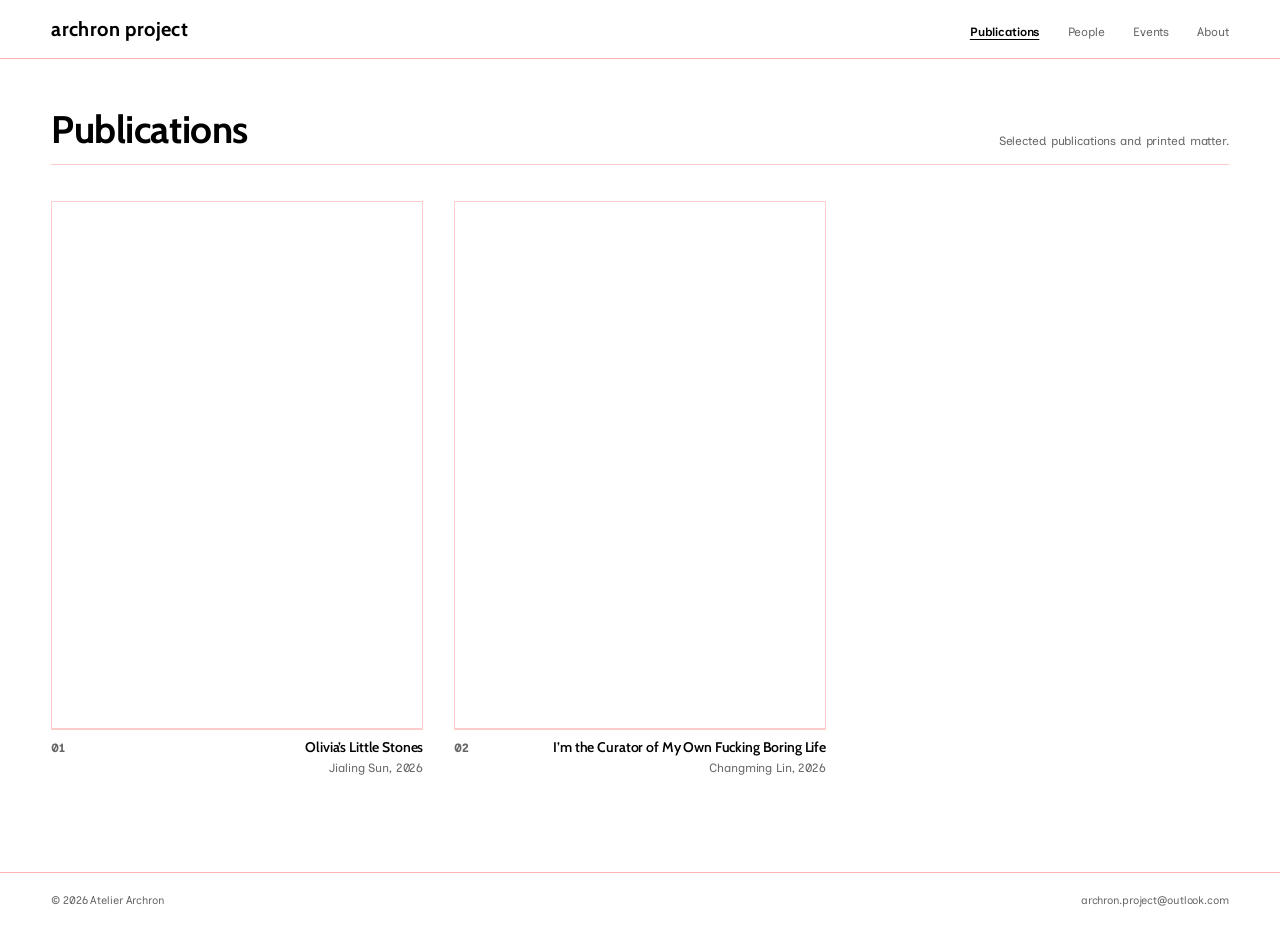
<file: index.html>
<!doctype html>
<html lang="en">
<head>
  <meta charset="utf-8">
  <meta name="viewport" content="width=device-width, initial-scale=1">
  <title>archron project — Selected publications</title>
  <meta name="description" content="Selected publications and printed matter.">
  <meta name="theme-color" content="#ffffff">
  <meta property="og:title" content="archron project — Selected publications">
  <meta property="og:description" content="Selected publications and printed matter.">
  <link rel="icon" href="favicon.svg" type="image/svg+xml">
  <link rel="stylesheet" href="style/main.css">
</head>
<body class="page-index">

  <header class="site-head">
    <a class="site-head__name" href="index.html" data-site="name">archron project</a>
    <nav class="site-nav" aria-label="Main">
      <a href="index.html" aria-current="page">Publications</a>
      <a href="people.html">People</a>
      <a href="events.html">Events</a>
      <a href="about.html">About</a>
    </nav>
  </header>

  <main class="index">
    <header class="page-head">
      <h1>Publications</h1>
      <p data-site="tagline">Selected publications and printed matter.</p>
    </header>
    <ol class="index-grid" id="index-grid" aria-label="Publications"></ol>
    <p class="notice" id="notice" hidden></p>
  </main>

  <footer class="site-foot">
    <span>© <span data-site="year">2026</span> <span data-site="copyright">Atelier Archron</span></span>
    <a data-site="email" href="mailto:" hidden></a>
  </footer>

  <div class="cursor-preview" id="cursor-preview" aria-hidden="true">
    <img alt="">
  </div>

  <script src="script/main.js" defer></script>
</body>
</html>
</file>
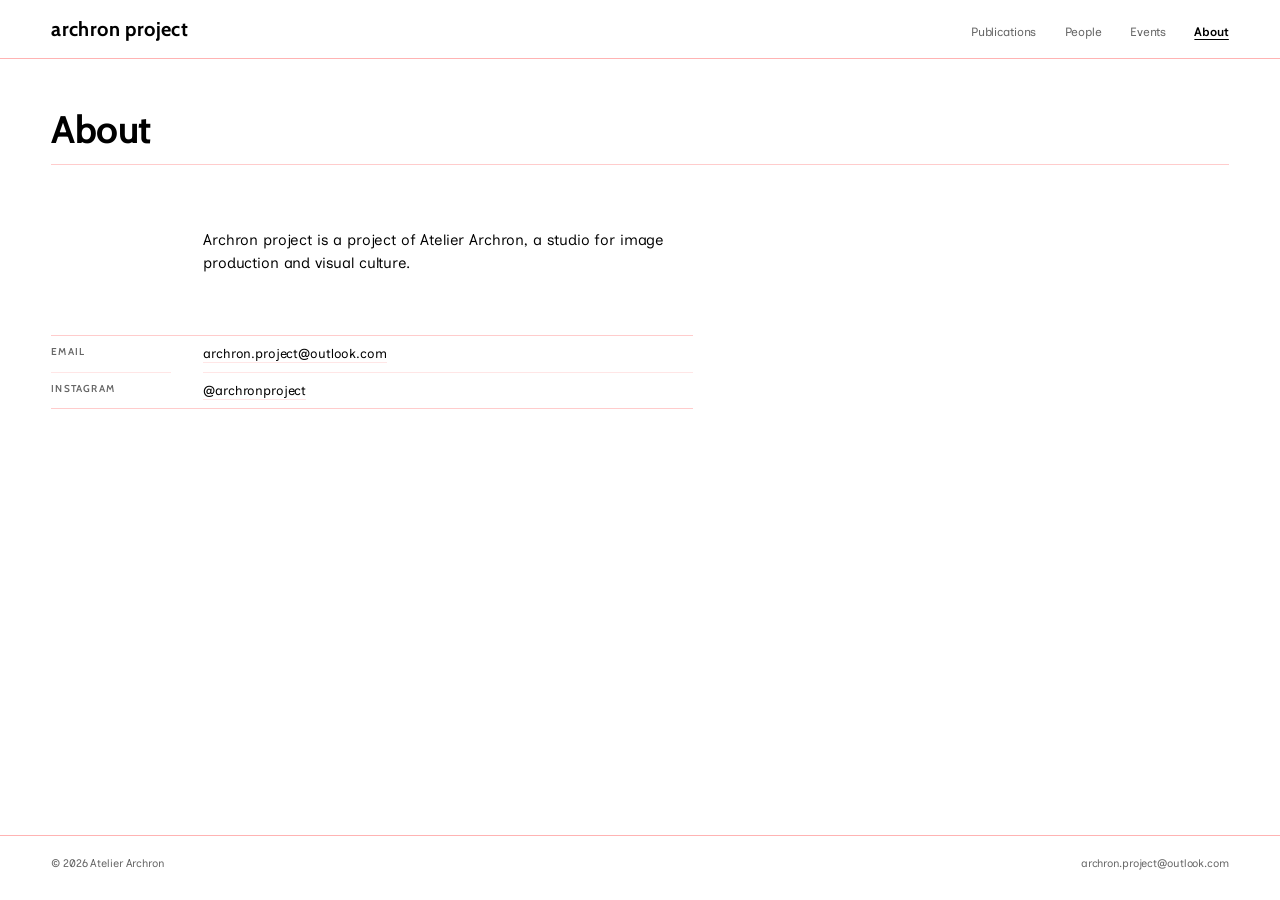
<file: about.html>
<!doctype html>
<html lang="en">
<head>
  <meta charset="utf-8">
  <meta name="viewport" content="width=device-width, initial-scale=1">
  <title>About — archron project</title>
  <meta name="description" content="About archron project.">
  <meta name="theme-color" content="#ffffff">
  <link rel="icon" href="favicon.svg" type="image/svg+xml">
  <link rel="stylesheet" href="style/main.css">
</head>
<body class="page-about">

  <header class="site-head">
    <a class="site-head__name" href="index.html" data-site="name">archron project</a>
    <nav class="site-nav" aria-label="Main">
      <a href="index.html">Publications</a>
      <a href="people.html">People</a>
      <a href="events.html">Events</a>
      <a href="about.html" aria-current="page">About</a>
    </nav>
  </header>

  <main class="about">
    <header class="page-head">
      <h1>About</h1>
    </header>

    <div class="about-grid">
      <div class="about__body">
        <div class="about__content" id="about-body"></div>
      </div>
      <dl class="about__links" id="about-links" hidden></dl>
    </div>

    <p class="notice" id="notice" hidden></p>
  </main>

  <footer class="site-foot">
    <span>© <span data-site="year">2026</span> <span data-site="copyright">Atelier Archron</span></span>
    <a data-site="email" href="mailto:" hidden></a>
  </footer>

  <script src="script/main.js" defer></script>
</body>
</html>
</file>
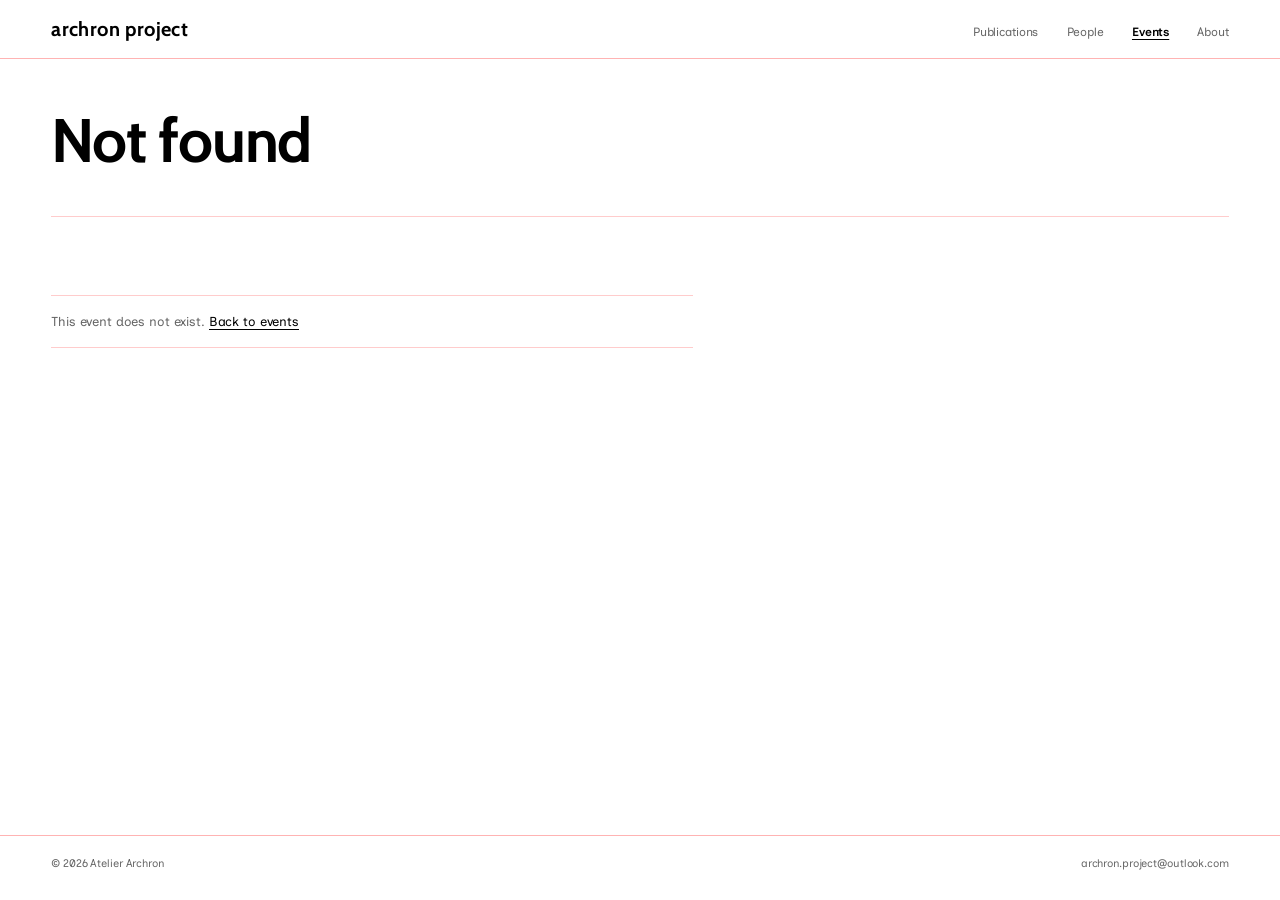
<file: event.html>
<!doctype html>
<html lang="en">
<head>
  <meta charset="utf-8">
  <meta name="viewport" content="width=device-width, initial-scale=1">
  <title>Event — archron project</title>
  <meta name="description" content="Book fair poster, promotion and on-site photographs.">
  <meta name="theme-color" content="#ffffff">
  <link rel="icon" href="favicon.svg" type="image/svg+xml">
  <link rel="stylesheet" href="style/main.css">
</head>
<body class="page-event">

  <header class="site-head">
    <a class="site-head__name" href="index.html" data-site="name">archron project</a>
    <nav class="site-nav" aria-label="Main">
      <a href="index.html">Publications</a>
      <a href="people.html">People</a>
      <a href="events.html" aria-current="page">Events</a>
      <a href="about.html">About</a>
    </nav>
  </header>

  <main class="event-page">
    <header class="work__head">
      <h1 class="work__title" id="event-title"></h1>
      <dl class="work__meta" id="event-meta"></dl>
    </header>

    <section class="work__intro" id="event-intro" aria-labelledby="event-intro-title" hidden>
      <p class="work__label" id="event-intro-title">About</p>
      <div class="work__intro-body" id="event-intro-body"></div>
    </section>

    <div id="event-galleries"></div>

    <nav class="work__nav" id="event-nav" aria-label="Events">
      <a class="work__nav-link" id="event-prev" hidden></a>
      <a class="work__nav-link work__nav-link--next" id="event-next" hidden></a>
    </nav>

    <p class="notice" id="notice" hidden></p>
  </main>

  <footer class="site-foot">
    <span>© <span data-site="year">2026</span> <span data-site="copyright">Atelier Archron</span></span>
    <a data-site="email" href="mailto:" hidden></a>
  </footer>

  <dialog class="lightbox" id="lightbox" aria-label="Image viewer">
    <p class="lightbox__count" id="lightbox-count"></p>
    <button class="lightbox__close" type="button" data-lightbox-close>Close</button>
    <button class="lightbox__step lightbox__step--prev" type="button" data-lightbox-prev aria-label="Previous image">←</button>
    <figure class="lightbox__figure">
      <img class="lightbox__img" id="lightbox-img" alt="">
      <figcaption class="lightbox__cap" id="lightbox-cap"></figcaption>
    </figure>
    <button class="lightbox__step lightbox__step--next" type="button" data-lightbox-next aria-label="Next image">→</button>
  </dialog>

  <script src="script/main.js" defer></script>
</body>
</html>
</file>
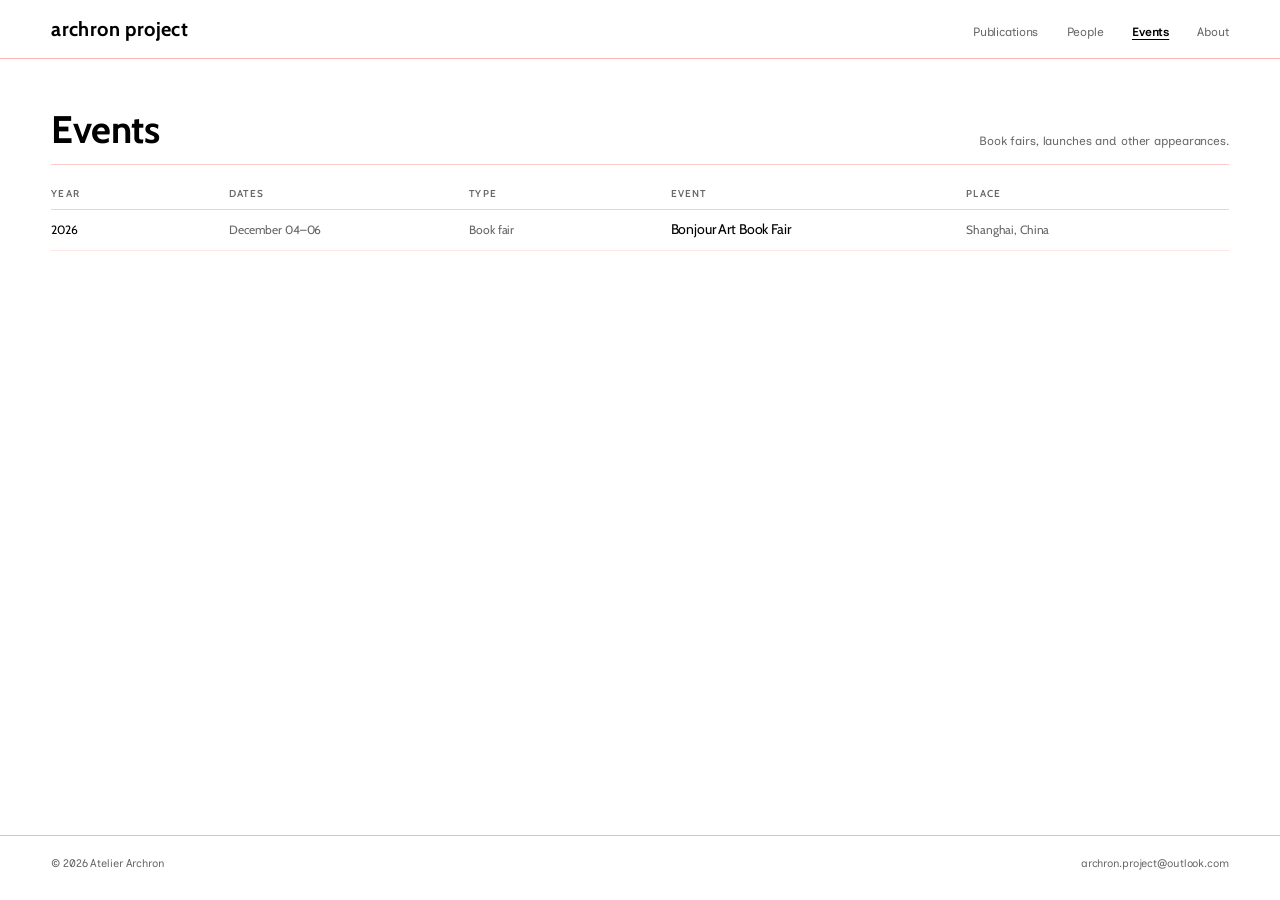
<file: events.html>
<!doctype html>
<html lang="en">
<head>
  <meta charset="utf-8">
  <meta name="viewport" content="width=device-width, initial-scale=1">
  <title>Events — archron project</title>
  <meta name="description" content="Book fairs, launches and other appearances.">
  <meta name="theme-color" content="#ffffff">
  <link rel="icon" href="favicon.svg" type="image/svg+xml">
  <link rel="stylesheet" href="style/main.css">
</head>
<body class="page-events">

  <header class="site-head">
    <a class="site-head__name" href="index.html" data-site="name">archron project</a>
    <nav class="site-nav" aria-label="Main">
      <a href="index.html">Publications</a>
      <a href="people.html">People</a>
      <a href="events.html" aria-current="page">Events</a>
      <a href="about.html">About</a>
    </nav>
  </header>

  <main class="events">
    <header class="page-head">
      <h1>Events</h1>
      <p>Book fairs, launches and other appearances.</p>
    </header>

    <div id="events-list"></div>

    <p class="notice" id="notice" hidden></p>
  </main>

  <footer class="site-foot">
    <span>© <span data-site="year">2026</span> <span data-site="copyright">Atelier Archron</span></span>
    <a data-site="email" href="mailto:" hidden></a>
  </footer>

  <script src="script/main.js" defer></script>
</body>
</html>
</file>
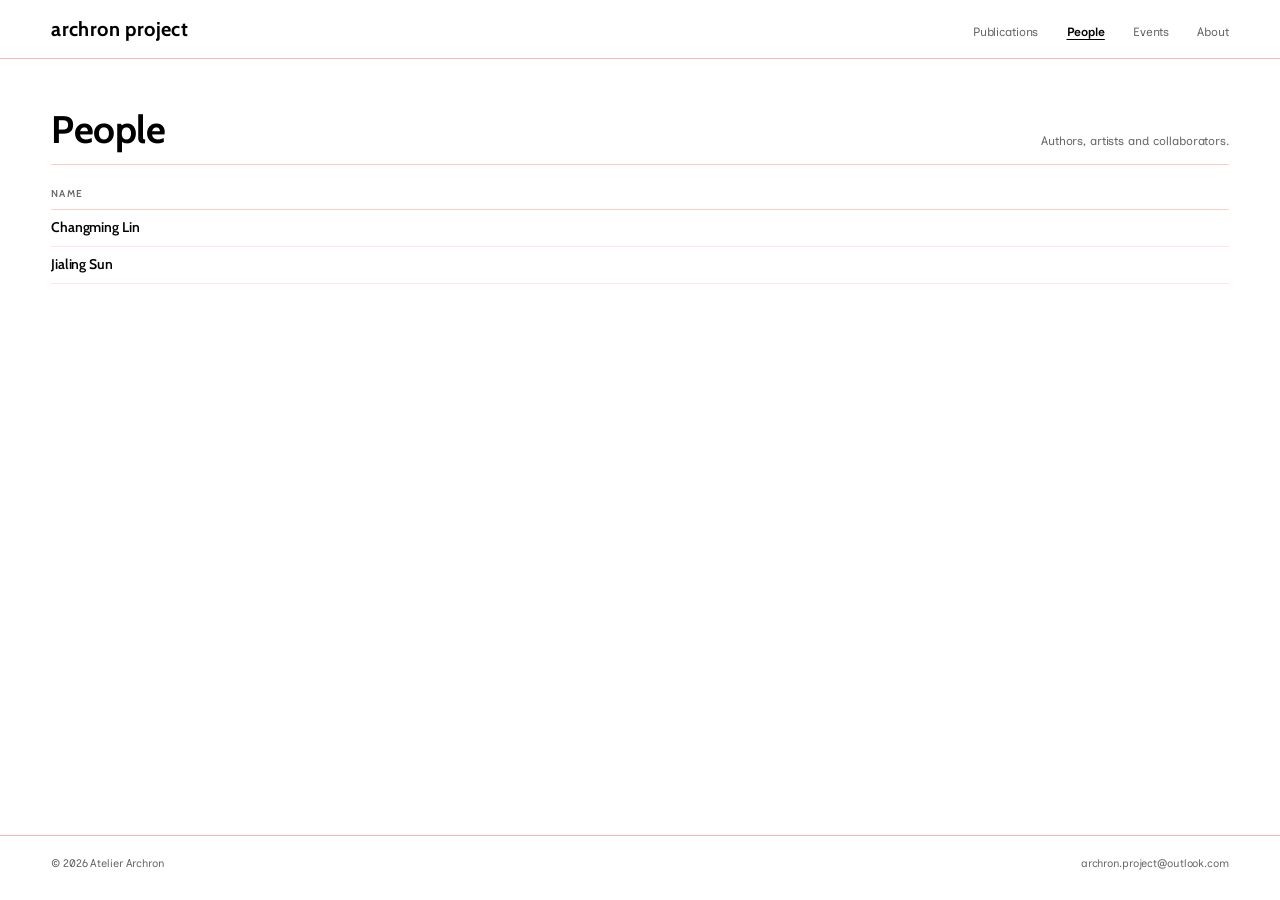
<file: people.html>
<!doctype html>
<html lang="en">
<head>
  <meta charset="utf-8">
  <meta name="viewport" content="width=device-width, initial-scale=1">
  <title>People — archron project</title>
  <meta name="description" content="Authors, artists and collaborators.">
  <meta name="theme-color" content="#ffffff">
  <link rel="icon" href="favicon.svg" type="image/svg+xml">
  <link rel="stylesheet" href="style/main.css">
</head>
<body class="page-people">

  <header class="site-head">
    <a class="site-head__name" href="index.html" data-site="name">archron project</a>
    <nav class="site-nav" aria-label="Main">
      <a href="index.html">Publications</a>
      <a href="people.html" aria-current="page">People</a>
      <a href="events.html">Events</a>
      <a href="about.html">About</a>
    </nav>
  </header>

  <main class="people">
    <header class="page-head">
      <h1>People</h1>
      <p>Authors, artists and collaborators.</p>
    </header>

    <div id="people-groups"></div>

    <p class="notice" id="notice" hidden></p>
  </main>

  <footer class="site-foot">
    <span>© <span data-site="year">2026</span> <span data-site="copyright">Atelier Archron</span></span>
    <a data-site="email" href="mailto:" hidden></a>
  </footer>

  <script src="script/main.js" defer></script>
</body>
</html>
</file>
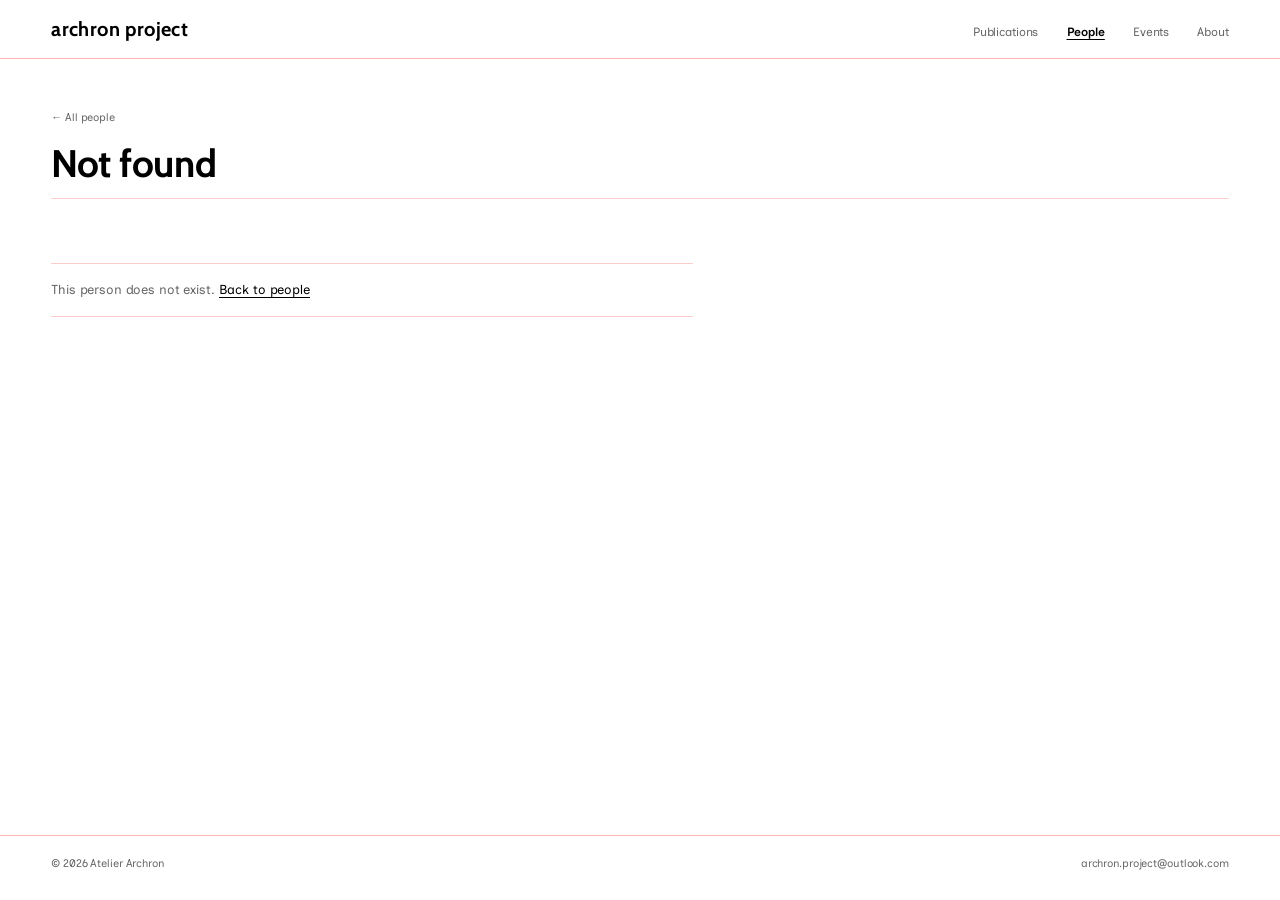
<file: person.html>
<!doctype html>
<html lang="en">
<head>
  <meta charset="utf-8">
  <meta name="viewport" content="width=device-width, initial-scale=1">
  <title>Person — archron project</title>
  <meta name="description" content="Authors, artists and collaborators.">
  <meta name="theme-color" content="#ffffff">
  <link rel="icon" href="favicon.svg" type="image/svg+xml">
  <link rel="stylesheet" href="style/main.css">
</head>
<body class="page-person">

  <header class="site-head">
    <a class="site-head__name" href="index.html" data-site="name">archron project</a>
    <nav class="site-nav" aria-label="Main">
      <a href="index.html">Publications</a>
      <a href="people.html" aria-current="page">People</a>
      <a href="events.html">Events</a>
      <a href="about.html">About</a>
    </nav>
  </header>

  <main class="person">
    <p class="back-link"><a href="people.html">← All people</a></p>

    <header class="page-head page-head--stack">
      <h1 id="person-name"></h1>
      <p class="page-head__sub" id="person-role"></p>
    </header>

    <div class="person__body">
      <p class="work__label">About</p>
      <div class="person__bio" id="person-bio"></div>
      <ul class="person__links" id="person-links" hidden></ul>
    </div>

    <section class="person__works" id="person-works" aria-labelledby="person-works-title">
      <h2 id="person-works-title">Publications</h2>
      <ol class="work-list" id="work-list"></ol>
    </section>

    <p class="notice" id="notice" hidden></p>
  </main>

  <footer class="site-foot">
    <span>© <span data-site="year">2026</span> <span data-site="copyright">Atelier Archron</span></span>
    <a data-site="email" href="mailto:" hidden></a>
  </footer>

  <script src="script/main.js" defer></script>
</body>
</html>
</file>
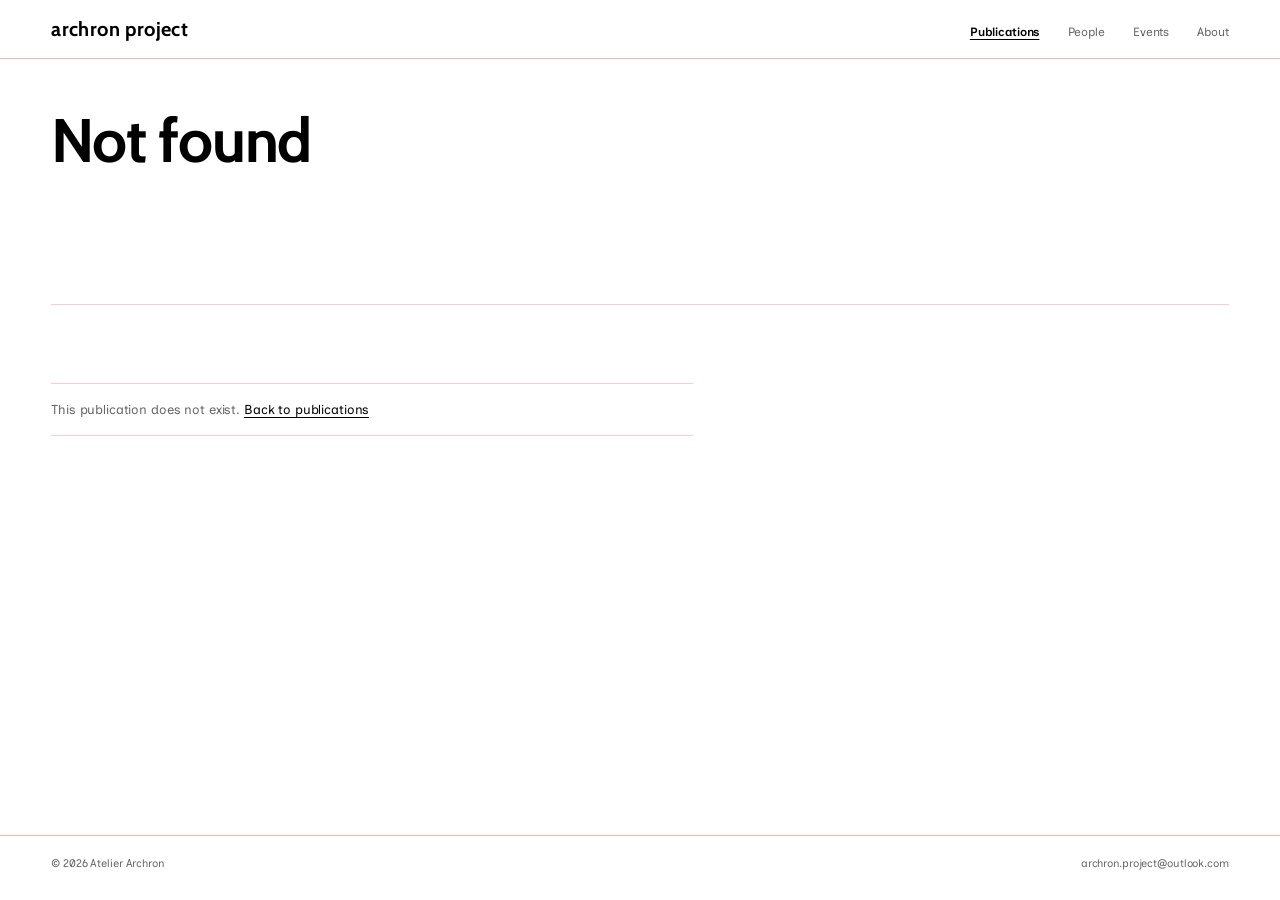
<file: work.html>
<!doctype html>
<html lang="en">
<head>
  <meta charset="utf-8">
  <meta name="viewport" content="width=device-width, initial-scale=1">
  <title>Publication — archron project</title>
  <meta name="description" content="Selected publications and printed matter.">
  <meta name="theme-color" content="#ffffff">
  <link rel="icon" href="favicon.svg" type="image/svg+xml">
  <link rel="stylesheet" href="style/main.css">
</head>
<body class="page-work">

  <header class="site-head">
    <a class="site-head__name" href="index.html" data-site="name">archron project</a>
    <nav class="site-nav" aria-label="Main">
      <a href="index.html" aria-current="page">Publications</a>
      <a href="people.html">People</a>
      <a href="events.html">Events</a>
      <a href="about.html">About</a>
    </nav>
  </header>

  <main class="work">
    <header class="work__head">
      <h1 class="work__title" id="work-title"></h1>
      <p class="work__people" id="work-people"></p>
      <dl class="work__meta" id="work-meta"></dl>
    </header>

    <section class="work__intro" id="work-intro" aria-labelledby="work-intro-title" hidden>
      <p class="work__label" id="work-intro-title">About</p>
      <div class="work__intro-body" id="work-intro-body"></div>
    </section>

    <div class="work__plates" id="work-plates"></div>

    <section class="work__colophon" id="work-colophon" aria-labelledby="work-colophon-title" hidden>
      <p class="work__label" id="work-colophon-title">Colophon</p>
      <div class="work__colophon-body" id="work-colophon-body"></div>
    </section>

    <nav class="work__nav" aria-label="Publications">
      <a class="work__nav-link" id="work-prev" hidden></a>
      <a class="work__nav-link work__nav-link--next" id="work-next" hidden></a>
    </nav>

    <p class="notice" id="notice" hidden></p>
  </main>

  <footer class="site-foot">
    <span>© <span data-site="year">2026</span> <span data-site="copyright">Atelier Archron</span></span>
    <a data-site="email" href="mailto:" hidden></a>
  </footer>

  <dialog class="lightbox" id="lightbox" aria-label="Image viewer">
    <p class="lightbox__count" id="lightbox-count"></p>
    <button class="lightbox__close" type="button" data-lightbox-close>Close</button>
    <button class="lightbox__step lightbox__step--prev" type="button" data-lightbox-prev aria-label="Previous image">←</button>
    <figure class="lightbox__figure">
      <img class="lightbox__img" id="lightbox-img" alt="">
      <figcaption class="lightbox__cap" id="lightbox-cap"></figcaption>
    </figure>
    <button class="lightbox__step lightbox__step--next" type="button" data-lightbox-next aria-label="Next image">→</button>
  </dialog>

  <script src="script/main.js" defer></script>
</body>
</html>
</file>
<file: style/main.css>
@view-transition {
  navigation: auto;
}

/* ---------- webfonts ---------- */

@font-face {
  font-family: "Inclusive Sans";
  src: url("../assets/fonts/inclusive-sans-latin-wght-normal.woff2") format("woff2");
  font-weight: 300 700;
  font-style: normal;
  font-display: swap;
}

@font-face {
  font-family: "Inclusive Sans";
  src: url("../assets/fonts/inclusive-sans-latin-wght-italic.woff2") format("woff2");
  font-weight: 300 700;
  font-style: italic;
  font-display: swap;
}

@font-face {
  font-family: "Cabin";
  src: url("../assets/fonts/cabin-latin-400-normal.woff2") format("woff2");
  font-weight: 400;
  font-style: normal;
  font-display: swap;
}

@font-face {
  font-family: "Cabin";
  src: url("../assets/fonts/cabin-latin-600-normal.woff2") format("woff2");
  font-weight: 600;
  font-style: normal;
  font-display: swap;
}

@font-face {
  font-family: "Cabin";
  src: url("../assets/fonts/cabin-latin-700-normal.woff2") format("woff2");
  font-weight: 700;
  font-style: normal;
  font-display: swap;
}

/* ============================================================
   配色与背景
   改背景只需要改下面的 --paper。
   当前：纯白 #ffffff
   其他备选：暖白 #FBFAF7 ／ 浅灰 #f2f2f0 ／ 冷灰 #f3f4f5
   深色版：--paper:#141412; --ink:#eceae4; --muted:#9b958a;
           --line:#4a3b3b; --tone:#1d1c19; --accent:#ffaaaa;
   ============================================================ */
:root {
  --paper: #ffffff;
  --ink: #000000;
  --muted: #666666;
  /* 细线只有三档，按区块级别选，同一级别全站同一深浅：
     结构线 = 页头、页脚；分区线 = 页标题、区块边界、图像外框与占位图框；
     行线 = 逐行的列表与档案行、链接下划线、块内小分隔。 */
  --line-strong: #ffb3b3;
  --line: #ffcccc;
  --line-soft: #ffe6e6;
  --tone: #f2f2f2;
  --accent: #ffaaaa;

  /* 想用图片做背景，把下面这行去掉注释并换成你的图片路径：
  body { background-image: url("../assets/background.jpg"); background-size: cover; background-attachment: fixed; }
  */

  --font-sans: "Inclusive Sans", "PingFang SC", "Hiragino Sans GB", "Microsoft YaHei", sans-serif;
  --font-display: "Cabin", "Gill Sans", "Gill Sans MT", "PingFang SC", "Hiragino Sans GB", sans-serif;

  /* 间距只有这几档，按角色取：大区块 64 / 分节 48 / 组 32 / 项 24 / 文本 16 / 紧贴 8 / 行内 4。
     随屏宽伸缩的大留白仍由 clamp() 负责，固定间距一律从下表取，不再临时写新数值 */
  --space-block: 64px;
  --space-section: 48px;
  --space-group: 32px;
  --space-item: 24px;
  --space-text: 16px;
  --space-tight: 8px;
  --space-inline: 4px;

  /* 字号层级：标签 / 图注 / 界面 / 次级说明 / 长文 / 条目 / 署名 / 页标题 / 作品标题 */
  --text-micro: 10px;
  --text-meta: 11px;
  --text-ui: 12px;
  --text-body: 13px;
  --text-read: 15px;
  --text-entry: 14px;
  --text-credit: 18px;
  --text-page: clamp(30px, 3vw, 44px);
  --text-display: clamp(36px, 4.8vw, 72px);

  /* 字距：大写标签正向放宽，其余随字号同向收紧 */
  --track-label: 0.12em;
  --track-read: -0.01em;
  --track-tight: -0.012em;
  --track-display: -0.02em;

  /* 长文用可变字体的 380 档：比 400 轻，但不虚 */
  --weight-read: 380;

  /* 中文长文比英文小 1pt：汉字字面大，同字号下灰度更重。
     14px × 1.6 = 22.4px 行槽，和英文 15px × 1.5 = 22.5px 基本同网格 */
  --text-read-zh: 14px;
  --lh-read-zh: 1.6;

  /* 长文行宽：英文 490px 约 60 字符；中文 35em = 490px，右沿和英文对齐 */
  --measure: 490px;
  --measure-zh: 35em;

  /* 栏位：标签列 + 栏距 + 阅读列，全站同一套坐标系 */
  --col-label: 120px;
  --gap-col: 32px;

  --max: 1440px;
  --gutter: clamp(20px, 4vw, 64px);
  --gap: clamp(18px, 2.4vw, 36px);
}

*,
*::before,
*::after {
  box-sizing: border-box;
}

html {
  -webkit-text-size-adjust: 100%;
  scroll-behavior: smooth;
}

body {
  display: flex;
  flex-direction: column;
  margin: 0;
  min-height: 100vh;
  min-height: 100dvh;
  background: var(--paper);
  color: var(--ink);
  font-family: var(--font-sans);
  font-size: var(--text-ui);
  line-height: 1.45;
  -webkit-font-smoothing: antialiased;
}

main {
  flex: 1 0 auto;
}

.site-head,
.site-foot,
main {
  width: 100%;
}

[hidden] {
  display: none !important;
}

img {
  max-width: 100%;
}

a {
  color: inherit;
  transition: color 0.15s ease, border-color 0.15s ease;
}

::selection {
  background: var(--ink);
  color: var(--paper);
}

:focus-visible {
  outline: 1px solid currentColor;
  outline-offset: 3px;
}

.sr-only {
  position: absolute;
  width: 1px;
  height: 1px;
  padding: 0;
  margin: -1px;
  overflow: hidden;
  clip: rect(0 0 0 0);
  white-space: nowrap;
  border: 0;
}

/* ---------- header / footer ---------- */

.site-head {
  display: flex;
  align-items: baseline;
  justify-content: space-between;
  gap: 16px 32px;
  max-width: var(--max);
  margin: 0 auto;
  padding: 18px var(--gutter);
  border-bottom: 1px solid var(--line-strong);
}

.site-head__name {
  font-family: var(--font-display);
  /* 小写的视觉高度比全大写矮一档，站名从 14px 放大到 20px 才压得住页头 */
  font-size: 20px;
  font-weight: 700;
  line-height: 1.1;
  letter-spacing: 0.02em;
  text-decoration: none;
}

.site-head__name:hover {
  color: var(--accent);
}

.site-nav {
  display: flex;
  flex-wrap: wrap;
  gap: 4px clamp(16px, 2.2vw, 32px);
  font-size: var(--text-ui);
  font-weight: 400;
  letter-spacing: var(--track-read);
  line-height: 1.2;
  color: var(--muted);
}

.site-nav a {
  text-decoration: none;
}

.site-nav a:hover {
  color: var(--accent);
  text-decoration: underline;
  text-underline-offset: 3px;
}

.site-nav a[aria-current="page"] {
  font-weight: 600;
  color: var(--ink);
  text-decoration: underline;
  text-underline-offset: 3px;
}

.site-foot {
  display: flex;
  justify-content: space-between;
  gap: 16px;
  max-width: var(--max);
  margin: 0 auto;
  padding: 20px var(--gutter) 28px;
  border-top: 1px solid var(--line-strong);
  font-size: var(--text-meta);
  letter-spacing: var(--track-read);
  color: var(--muted);
}

.site-foot a {
  text-decoration: none;
}

.site-foot a:hover {
  color: var(--accent);
  text-decoration: underline;
}

/* ---------- index ---------- */

.index {
  max-width: var(--max);
  margin: 0 auto;
  padding: clamp(28px, 4vw, 56px) var(--gutter) 96px;
}

/* 一本书一块板：板线只画在自己书位下面，不跨过书与书之间的栏距；
   同一排书位高一致，板线才落在同一水平线上 */
.index-grid {
  list-style: none;
  margin: 0;
  padding: 0;
}

.shelf + .shelf {
  margin-top: clamp(32px, 4vw, 56px);
}

.shelf__row {
  list-style: none;
  display: grid;
  grid-template-columns: repeat(3, minmax(0, 1fr));
  gap: 0 var(--gap);
  margin: 0;
  padding: 0;
}

.tile {
  min-width: 0;
}

.tile__link {
  display: block;
  text-decoration: none;
}

/* 书位一律 A5：封面按 A4 效果图出（底板 + 投影），图比框略宽，缩进来刚好贴完四边；
   真有空隙时用纸色接住，不垫灰底——一整面架子都是封面，灰块会从边上压过来 */
.tile__frame {
  position: relative;
  margin: 0;
  aspect-ratio: 148 / 210;
  overflow: hidden;
  background: var(--paper);
}

.tile:not(.tile--empty) .tile__frame::after {
  content: "";
  position: absolute;
  inset: 0;
  box-shadow: inset 0 0 0 1px var(--line);
  pointer-events: none;
}

.tile__img {
  display: block;
  width: 100%;
  height: 100%;
  object-fit: contain;
}

/* 空书位只占住板上的位置，不画框、不写字 */
.tile--empty .tile__frame {
  background: transparent;
}

/* 已出版但封面尚未上传的书：仍占住同一个书位，白底描边、只把提示写在框心，
   不像详情页那样铺灰底——索引整面架子都是图框，灰块会压过真封面 */
.tile__frame--pending {
  display: flex;
  align-items: center;
  justify-content: center;
  background: var(--paper);
}

.tile__meta {
  position: relative;
  display: flex;
  align-items: baseline;
  justify-content: space-between;
  gap: 16px;
  padding-top: 10px;
}

.tile__meta::before {
  content: "";
  position: absolute;
  top: 0;
  left: 0;
  right: 0;
  border-top: 1px solid var(--line);
}

.tile__no {
  flex: none;
  font-size: var(--text-ui);
  font-weight: 700;
  letter-spacing: 0.02em;
  color: var(--muted);
  font-variant-numeric: tabular-nums;
}

.tile__caption {
  display: flex;
  flex-direction: column;
  align-items: flex-end;
  gap: 3px;
  min-width: 0;
  text-align: right;
}

.tile__title {
  margin: 0;
  font-family: var(--font-display);
  font-size: var(--text-entry);
  font-weight: 600;
  line-height: 1.25;
  letter-spacing: var(--track-read);
}

.tile__link:hover .tile__title {
  color: var(--accent);
  text-decoration: underline;
  text-underline-offset: 3px;
}

.tile__by {
  font-size: var(--text-ui);
  line-height: 1.35;
  letter-spacing: var(--track-read);
  color: var(--muted);
}

.tile__empty-label {
  font-family: var(--font-display);
  font-size: var(--text-micro);
  font-weight: 600;
  letter-spacing: var(--track-label);
  text-transform: uppercase;
  color: var(--muted);
}

/* 板先到，书从左到右依次落架；滚动进入下一排时重新走一遍 */
@media (prefers-reduced-motion: no-preference) {
  .shelf .tile__meta::before {
    transform: scaleX(0);
    transform-origin: left;
    transition: transform 0.34s cubic-bezier(0.4, 0, 0.2, 1);
    transition-delay: calc(var(--j, 0) * 110ms);
  }

  .shelf .tile__frame {
    opacity: 0;
    transform: translateY(12px);
    transition: opacity 0.45s ease, transform 0.55s cubic-bezier(0.2, 0.7, 0.2, 1);
    transition-delay: calc(var(--j, 0) * 90ms + 260ms);
  }

  .shelf .tile__no,
  .shelf .tile__caption {
    opacity: 0;
    transition: opacity 0.4s ease;
    transition-delay: calc(var(--j, 0) * 90ms + 420ms);
  }

  .shelf.is-in .tile__meta::before {
    transform: none;
  }

  .shelf.is-in .tile__frame {
    opacity: 1;
    transform: none;
  }

  .shelf.is-in .tile__no,
  .shelf.is-in .tile__caption {
    opacity: 1;
  }
}

/* floating preview that follows the cursor */

.cursor-preview {
  position: fixed;
  top: 0;
  left: 0;
  z-index: 60;
  width: clamp(200px, 22vw, 340px);
  aspect-ratio: var(--ratio, 3 / 2);
  overflow: hidden;
  background: var(--paper);
  border: 1px solid var(--line);
  pointer-events: none;
  opacity: 0;
  transition: opacity 0.2s ease;
  will-change: transform;
}

.cursor-preview.is-visible {
  opacity: 1;
}

.cursor-preview img {
  display: block;
  width: 100%;
  height: 100%;
  object-fit: contain;
}

@media (hover: none), (pointer: coarse) {
  .cursor-preview {
    display: none;
  }
}

/* ---------- publication detail ---------- */

/* 出版物详情页与活动页共用同一套页面外壳，根类不同，避免脚本互相命中 */
.work,
.event-page {
  max-width: var(--max);
  margin: 0 auto;
  padding: clamp(28px, 4vw, 56px) var(--gutter) clamp(28px, 4vw, 44px);
}

.work__title {
  margin: 0 0 14px;
  font-family: var(--font-display);
  font-size: var(--text-display);
  font-weight: 700;
  line-height: 1;
  letter-spacing: var(--track-display);
  text-wrap: balance;
}

/* 署名与标题同一左栏、紧贴标题下沿；层级靠字重与位置，不靠右推 */
.work__people {
  margin: 0 0 var(--space-item);
  font-family: var(--font-display);
  font-size: var(--text-credit);
  font-weight: 400;
  line-height: 1.25;
  letter-spacing: var(--track-read);
}

.work__people a {
  text-decoration: none;
}

.work__people a:hover {
  color: var(--accent);
  text-decoration: underline;
  text-decoration-color: var(--accent);
  text-underline-offset: 3px;
}

.work__meta {
  display: grid;
  grid-template-columns: var(--col-label) minmax(0, 1fr);
  column-gap: var(--gap-col);
  max-width: calc(var(--col-label) + var(--gap-col) + var(--measure));
  margin: 0;
  padding: 0;
  border-top: 1px solid var(--line);
  border-bottom: 1px solid var(--line);
}

.work__meta:empty {
  display: none;
}

.work__meta dt {
  margin: 0;
  padding: 9px 0;
  border-bottom: 1px solid var(--line-soft);
  font-family: var(--font-display);
  font-size: var(--text-micro);
  font-weight: 600;
  letter-spacing: var(--track-label);
  text-transform: uppercase;
  color: var(--muted);
}

.work__meta dd {
  margin: 0;
  padding: 8px 0;
  border-bottom: 1px solid var(--line-soft);
  font-size: var(--text-body);
  line-height: 1.5;
  letter-spacing: var(--track-read);
}

.work__meta dt:last-of-type,
.work__meta dd:last-of-type {
  border-bottom: 0;
}

.work__intro,
.work__colophon {
  display: grid;
  grid-template-columns: var(--col-label) minmax(0, 1fr);
  gap: 6px var(--gap-col);
  max-width: calc(var(--col-label) + var(--gap-col) + var(--measure));
  margin: 0;
}

/* 简介与版权页之间只留版权页上方那一道分区线，避免出现两道深浅不同的线 */
.work__intro {
  padding: clamp(24px, 3.5vw, 38px) 0;
}

/* 双语时正文要铺满整个内容区，右栏才贴得到页面右沿 */
.work__intro--bilingual {
  max-width: none;
}

.work__label {
  margin: 0;
  font-family: var(--font-display);
  font-size: var(--text-micro);
  font-weight: 600;
  letter-spacing: var(--track-label);
  text-transform: uppercase;
  color: var(--muted);
}

.work__intro-body {
  min-width: 0;
}

.work__intro-body p {
  margin: 0;
  font-size: var(--text-read);
  font-weight: var(--weight-read);
  line-height: 1.5;
  letter-spacing: var(--track-read);
}

.work__intro-body p + p {
  margin-top: 17px;
}

.work__intro-body p:lang(zh-Hans) {
  max-width: var(--measure-zh);
  font-size: var(--text-read-zh);
  font-weight: 400;
  line-height: var(--lh-read-zh);
  letter-spacing: 0.01em;
}

/* 双语长文共用同一套栏：左英文右中文，各占一个正文栏宽，中栏右沿贴页面右边。
   两栏之间的余量交给 space-between，放不下时由下面的断点堆叠成上下两段 */
.bilingual {
  display: grid;
  grid-template-columns: var(--measure) var(--measure);
  justify-content: space-between;
  column-gap: clamp(32px, 6vw, 96px);
}

.bilingual__col {
  min-width: 0;
}

.bilingual .bilingual__col p {
  margin: 0;
}

.bilingual .bilingual__col p + p {
  margin-top: 17px;
}

.work__colophon {
  margin-top: clamp(48px, 7vw, 104px);
  padding-top: 16px;
  border-top: 1px solid var(--line);
}

.work__colophon-body {
  min-width: 0;
  font-size: var(--text-body);
  line-height: 1.5;
  letter-spacing: var(--track-read);
  color: var(--muted);
}

.work__colophon-body p {
  margin: 0;
}

.work__colophon-body .work__colophon-title {
  margin-bottom: 10px;
  font-family: var(--font-display);
  font-size: var(--text-entry);
  font-weight: 600;
  line-height: 1.25;
  letter-spacing: var(--track-read);
  color: var(--ink);
}

.work__colophon-group + .work__colophon-group {
  margin-top: 12px;
}

.work__plates {
  display: flex;
  flex-direction: column;
  gap: clamp(26px, 4vw, 58px);
  padding-top: clamp(32px, 5vw, 64px);
}

.plates__pair {
  display: grid;
  grid-template-columns: repeat(2, minmax(0, 1fr));
  gap: clamp(10px, 1.4vw, 22px);
  align-items: start;
}

/* 图版方框：与首页书位同一套栏位（比例框 + contain + 1px 结构线内描边），
   三栏时一行三张、两栏两张、单栏一张，栏距同为 --gap，一行图版正好铺满版心；
   单张最宽 420px 就是首页单格的宽度。竖幅的海报、封面一律走这一档，
   图片再大也只在框内缩，不再按原图比例铺满整栏。 */
.plates__frames {
  display: grid;
  grid-template-columns: repeat(3, minmax(0, 1fr));
  gap: clamp(26px, 4vw, 58px) var(--gap);
  align-items: start;
}

.img-frame {
  position: relative;
  overflow: hidden;
  aspect-ratio: var(--ratio, 148 / 210);
  background: var(--tone);
}

.img-frame::after {
  content: "";
  position: absolute;
  inset: 0;
  box-shadow: inset 0 0 0 1px var(--line);
  pointer-events: none;
}

.img-frame img {
  display: block;
  width: 100%;
  height: 100%;
  object-fit: contain;
}

/* 活动页的图像不描边框：海报照片自带纸张边缘，现场照按自然比例并排，
   再描一圈会和照片里的纸边打架；出版物图版和首页书位保留 1px 内描边 */
.event-page .img-frame::after {
  content: none;
}

.event-page .img-frame {
  background: transparent;
}

.plate {
  margin: 0;
}

.plate__btn {
  display: block;
  width: 100%;
  padding: 0;
  border: 0;
  background: none;
  cursor: zoom-in;
}

/* 白底内页和白色页面同色，图与图的边界会消失；
   给这类跨页补一道纸边裁切线，裁切范围仍按图片自己的比例 */
.plate--rule .plate__btn {
  position: relative;
}

.plate--rule .plate__btn::after {
  content: "";
  position: absolute;
  inset: 0;
  box-shadow: inset 0 0 0 1px var(--line);
  pointer-events: none;
}

.plate__img {
  display: block;
  width: 100%;
  height: auto;
  background: var(--tone);
  transition: opacity 0.2s ease;
}

.plate__btn:hover .plate__img {
  opacity: 0.85;
}

.plate__cap {
  margin-top: 8px;
  font-size: var(--text-meta);
  line-height: 1.5;
  letter-spacing: var(--track-read);
  color: var(--muted);
  text-align: right;
}

/* 未上传的图位只占版不请求文件。高度固定 300px：等真实图片上传后由图片自己的比例决定，
   预留阶段不必按最终比例撑出五个大空框 */
.plate--pending .plate__empty {
  display: flex;
  align-items: center;
  justify-content: center;
  width: 100%;
  height: 300px;
  background: var(--tone);
  border: 1px solid var(--line);
}

/* 方框档的待补槽跟着方框比例撑出空框，和真图上传后的尺寸完全一致 */
.plates__frames .plate--pending .plate__empty {
  height: auto;
  aspect-ratio: var(--ratio, 148 / 210);
}

.plate__empty-label {
  font-family: var(--font-display);
  font-size: var(--text-micro);
  font-weight: 600;
  letter-spacing: var(--track-label);
  text-transform: uppercase;
  color: var(--muted);
}

/* 活动详情页复用详情页的栏位与图版。图集可以有多组，每组一个标签 + 一组图版，
   组与组之间留一大档间距，标签和图版的相对间距与单组时一致 */
.gallery + .gallery {
  margin-top: clamp(40px, 6vw, 88px);
}

.gallery__label {
  padding-top: clamp(32px, 5vw, 64px);
}

.gallery__label + .work__plates {
  padding-top: 16px;
}

.gallery + .work__nav {
  margin-top: clamp(48px, 7vw, 104px);
}

.work__nav {
  display: flex;
  justify-content: space-between;
  gap: 24px;
  margin-top: clamp(28px, 4vw, 44px);
  padding-top: 14px;
  border-top: 1px solid var(--line);
}

.work__plates + .work__nav {
  margin-top: clamp(48px, 7vw, 104px);
}

.work__nav-link {
  font-size: var(--text-ui);
  text-decoration: none;
  color: var(--muted);
}

.work__nav-link--next {
  margin-left: auto;
  text-align: right;
}

.work__nav-link:hover {
  color: var(--accent);
  text-decoration: underline;
}

/* ---------- lightbox ---------- */

/* 灯箱底布定档纯黑（对比页的 A）。深灰 #2b2b2b、中性灰 #4d4a46、
   暖深灰 #332f2a、浅棕 #a99781 是当时看过的其余四档，浅棕要把文字换成深色。
   换色只改 --veil 一处，文字与图注跟着它走 */
:root {
  --veil: #000000;
  --veil-ink: #ffffff;
  --veil-muted: #a3a3a3;
}

.lightbox {
  width: 100vw;
  max-width: none;
  height: 100dvh;
  max-height: none;
  margin: 0;
  padding: clamp(28px, 4vw, 56px);
  border: 0;
  background: var(--veil);
  color: var(--veil-ink);
}

.lightbox::backdrop {
  background: var(--veil);
}

.lightbox[open] {
  display: grid;
  grid-template-columns: 44px minmax(0, 1fr) 44px;
  align-items: center;
  gap: clamp(8px, 2vw, 28px);
}

.lightbox__figure {
  display: flex;
  flex-direction: column;
  align-items: center;
  justify-content: center;
  height: 100%;
  margin: 0;
  min-width: 0;
}

.lightbox__img {
  display: block;
  max-width: 100%;
  max-height: calc(100dvh - 170px);
  object-fit: contain;
}

.lightbox__cap {
  min-height: 1em;
  margin-top: 14px;
  font-size: var(--text-meta);
  color: var(--veil-muted);
  text-align: center;
}

.lightbox__count {
  position: absolute;
  top: 18px;
  left: clamp(20px, 4vw, 56px);
  margin: 0;
  font-size: var(--text-meta);
  color: var(--veil-muted);
  font-variant-numeric: tabular-nums;
}

.lightbox__close {
  position: absolute;
  top: 16px;
  right: clamp(16px, 4vw, 56px);
  padding: 2px 0;
  border: 0;
  border-bottom: 1px solid var(--veil-muted);
  background: none;
  color: inherit;
  font: inherit;
  font-size: var(--text-meta);
  cursor: pointer;
}

.lightbox__close:hover {
  color: var(--accent);
  border-color: var(--accent);
}

.lightbox__step {
  padding: 12px 0;
  border: 0;
  background: none;
  color: inherit;
  font-size: 20px;
  line-height: 1;
  cursor: pointer;
}

.lightbox__step:hover {
  color: var(--accent);
}

.lightbox__step:disabled {
  opacity: 0.25;
  cursor: default;
}

.lightbox__step:disabled:hover {
  color: inherit;
}

/* ---------- people ---------- */

.people,
.person,
.about,
.events {
  max-width: var(--max);
  margin: 0 auto;
  padding: clamp(28px, 4vw, 56px) var(--gutter) 96px;
}

.page-head {
  display: flex;
  align-items: flex-end;
  justify-content: space-between;
  gap: 8px 24px;
  margin-bottom: clamp(22px, 3vw, 36px);
  padding-bottom: 14px;
  border-bottom: 1px solid var(--line);
}

.page-head h1 {
  margin: 0;
  font-family: var(--font-display);
  font-size: var(--text-page);
  font-weight: 700;
  line-height: 1.04;
  letter-spacing: var(--track-tight);
  text-wrap: balance;
}

.page-head p {
  margin: 0;
  font-size: var(--text-ui);
  line-height: 1.45;
  letter-spacing: var(--track-read);
  color: var(--muted);
  text-align: right;
}

/* 人物页只有一行角色，紧跟姓名下方、同栏左对齐 */
.page-head--stack {
  display: block;
}

.page-head--stack .page-head__sub {
  margin: var(--space-tight) 0 0;
  font-family: var(--font-display);
  font-size: var(--text-credit);
  font-weight: 400;
  line-height: 1.25;
  letter-spacing: var(--track-read);
  text-align: left;
}

.back-link {
  margin: 0 0 18px;
  font-size: var(--text-meta);
  letter-spacing: var(--track-read);
}

.back-link a {
  text-decoration: none;
  color: var(--muted);
}

.back-link a:hover {
  color: var(--accent);
  text-decoration: underline;
}

/* 目录页的表头紧贴页面标题线，比正文页更近 */
.page-people .page-head,
.page-events .page-head {
  margin-bottom: 22px;
}

/* 归档表：只保留姓名列，行线铺满页面 */
.people-table {
  width: 100%;
  max-width: 100%;
  border-collapse: collapse;
  table-layout: fixed;
}

.people-table th,
.people-table td {
  text-align: left;
  vertical-align: baseline;
  padding: 9px 20px 9px 0;
  border-bottom: 1px solid var(--line-soft);
}

.people-table thead th {
  padding-top: 0;
  padding-bottom: 7px;
  border-bottom-color: var(--line);
  font-family: var(--font-display);
  font-size: var(--text-micro);
  font-weight: 600;
  letter-spacing: var(--track-label);
  text-transform: uppercase;
  color: var(--muted);
}

.people-table tbody th,
.people-table tbody td {
  font-size: var(--text-ui);
  line-height: 1.45;
  letter-spacing: var(--track-read);
  color: var(--muted);
}

/* 姓名从页面左沿 x=58 起，和 People 标题同一条竖线；
   姓名按字母顺序排，不再设字母列与跳转条 */
.people-table__name {
  font-family: var(--font-display);
  font-size: var(--text-entry);
  font-weight: 600;
  line-height: 1.25;
  letter-spacing: var(--track-read);
  color: var(--ink);
  text-decoration: none;
}

.people-table tbody tr:hover .people-table__name {
  color: var(--accent);
  text-decoration: underline;
  text-underline-offset: 4px;
}

/* ---------- person ---------- */

/* 简介沿用详情页同一套栏位：空标签列 + 正文列，正文起点全站同一 x */
.person__body {
  display: grid;
  grid-template-columns: var(--col-label) minmax(0, 1fr);
  column-gap: var(--gap-col);
  padding: clamp(20px, 3vw, 28px) 0 clamp(32px, 5vw, 48px);
  border-bottom: 1px solid var(--line);
}

.person__bio {
  grid-column: 2;
  min-width: 0;
}

.person__bio p {
  margin: 0 0 17px;
  max-width: var(--measure);
  font-size: var(--text-read);
  font-weight: var(--weight-read);
  line-height: 1.5;
  letter-spacing: var(--track-read);
}

.person__bio p:lang(zh-Hans) {
  max-width: var(--measure-zh);
  font-size: var(--text-read-zh);
  font-weight: 400;
  line-height: var(--lh-read-zh);
  letter-spacing: 0.01em;
}

.person__bio p:last-child {
  margin-bottom: 0;
}

.is-muted {
  color: var(--muted);
}

.person__links {
  grid-column: 2;
  list-style: none;
  margin: 24px 0 0;
  padding: 0;
  font-size: var(--text-ui);
  line-height: 1.45;
  letter-spacing: var(--track-read);
}

.person__links li + li {
  margin-top: 6px;
}

.person__links a {
  text-decoration: none;
  border-bottom: 1px solid var(--line-soft);
  padding-bottom: 1px;
}

.person__links a:hover {
  color: var(--accent);
  border-color: currentColor;
}

.person__works {
  padding-top: clamp(24px, 4vw, 40px);
}

.person__works h2 {
  margin: 0 0 10px;
  font-family: var(--font-display);
  font-size: var(--text-micro);
  font-weight: 600;
  letter-spacing: var(--track-label);
  text-transform: uppercase;
  color: var(--muted);
}

.work-list {
  list-style: none;
  margin: 0;
  padding: 0;
  border-top: 1px solid var(--line);
}

.work-list__item a {
  display: grid;
  grid-template-columns: minmax(0, 1fr) auto;
  align-items: baseline;
  gap: 20px;
  padding: 16px 2px;
  border-bottom: 1px solid var(--line-soft);
  text-decoration: none;
}

.work-list__title {
  font-family: var(--font-display);
  font-size: var(--text-entry);
  font-weight: 600;
  line-height: 1.25;
  letter-spacing: var(--track-read);
}

.work-list__meta {
  font-size: var(--text-ui);
  line-height: 1.45;
  letter-spacing: var(--track-read);
  color: var(--muted);
  text-align: right;
}

.work-list__item a:hover .work-list__title {
  color: var(--accent);
  text-decoration: underline;
  text-underline-offset: 3px;
}

/* ---------- about ---------- */

.about-grid {
  display: grid;
  grid-template-columns: var(--col-label) minmax(0, var(--measure));
  align-items: start;
  gap: 8px var(--gap-col);
  padding-top: clamp(20px, 3vw, 28px);
}

/* 左列不再放小标签，正文仍占第二栏，保持全站内容列起点 */
.about__body {
  grid-column: 2;
  min-width: 0;
}

.about__block + .about__block {
  margin-top: 44px;
  padding-top: 32px;
  border-top: 1px solid var(--line-soft);
}

/* 导语不做大字，和正文同一档，只作为开篇段落 */
.about__lead {
  margin: 0 0 17px;
  max-width: var(--measure);
  font-size: var(--text-read);
  font-weight: var(--weight-read);
  line-height: 1.5;
  letter-spacing: var(--track-read);
}

.about__text p {
  margin: 0 0 17px;
  max-width: var(--measure);
  font-size: var(--text-read);
  font-weight: var(--weight-read);
  line-height: 1.5;
  letter-spacing: var(--track-read);
}

.about__text p:last-child {
  margin-bottom: 0;
}

.about__block:lang(zh-Hans) .about__lead {
  max-width: var(--measure-zh);
  font-size: var(--text-read-zh);
  font-weight: 400;
  line-height: var(--lh-read-zh);
  letter-spacing: 0.01em;
}

.about__block:lang(zh-Hans) .about__text p {
  max-width: var(--measure-zh);
  font-size: var(--text-read-zh);
  font-weight: 400;
  line-height: var(--lh-read-zh);
  letter-spacing: 0.01em;
}

/* 关注信息沿用详情页元数据表的档案行：同一 642px 内容带，上下各一道分区线 */
.about__links {
  grid-column: 1 / -1;
  display: grid;
  grid-template-columns: var(--col-label) minmax(0, 1fr);
  column-gap: var(--gap-col);
  margin: 36px 0 0;
  padding: 0;
  border-top: 1px solid var(--line);
  border-bottom: 1px solid var(--line);
}

.about__links:empty {
  display: none;
}

.about__links dt {
  margin: 0;
  padding: 9px 0;
  border-bottom: 1px solid var(--line-soft);
  font-family: var(--font-display);
  font-size: var(--text-micro);
  font-weight: 600;
  letter-spacing: var(--track-label);
  text-transform: uppercase;
  color: var(--muted);
}

.about__links dd {
  margin: 0;
  padding: 8px 0;
  border-bottom: 1px solid var(--line-soft);
  font-size: var(--text-body);
  line-height: 1.5;
  letter-spacing: var(--track-read);
}

.about__links dt:last-of-type,
.about__links dd:last-of-type {
  border-bottom: 0;
}

.about__links a {
  text-decoration: none;
  border-bottom: 1px solid var(--line-soft);
  padding-bottom: 1px;
}

.about__links a:hover {
  color: var(--accent);
  border-color: currentColor;
}

/* ---------- events ---------- */

/* 活动目录与 People 用同一张档案表：表头一行小标签，行线铺满整栏。
   目录页的分隔线一律满栏，不收进 642px 内容带；行内只排日期、名称、地点三项。
   以后新增的活动一律照此排布，条目再多也只是往下加长。 */
.events-table {
  width: 100%;
  max-width: 100%;
  border-collapse: collapse;
  table-layout: fixed;
}

.events-table th,
.events-table td {
  text-align: left;
  vertical-align: baseline;
  padding: 11px 20px 11px 0;
  border-bottom: 1px solid var(--line-soft);
}

/* 末列不再推到整栏右沿：地点紧接名称之后，左对齐 */
.events-table th:last-child,
.events-table td:last-child {
  padding-right: 0;
  text-align: left;
}

.events-table thead th {
  padding-top: 0;
  padding-bottom: 7px;
  border-bottom-color: var(--line);
  font-family: var(--font-display);
  font-size: var(--text-micro);
  font-weight: 600;
  letter-spacing: var(--track-label);
  text-transform: uppercase;
  color: var(--muted);
}

/* 五列宽度：年份 / 日期 / 类型 / 名称四列按比例铺满前四分之三，地点列接在后面，
   不再把前四列挤在左半、让最后一大段空着；行线仍铺满整栏 */
.events-table__year { width: 15.1%; }
.events-table__date { width: 20.4%; }
.events-table__type { width: 17.1%; }
.events-table__event { width: 25.1%; }

/* 目录行的四格元数据（年份、日期、类型、地点）统一一档：
   12px Cabin 400、正常大小写、同一个字距与行高；年份用墨色，其余退灰。
   同一字号同一基线，PLACE 和 BOOK FAIR 这类小字才会落在一条线上。 */
.events-table td.events-table__year,
.events-table td.events-table__date,
.events-table td.events-table__type,
.events-table td.events-table__place {
  font-family: var(--font-display);
  font-size: var(--text-ui);
  font-weight: 400;
  line-height: 1.4;
  letter-spacing: var(--track-read);
  color: var(--muted);
  font-variant-numeric: tabular-nums;
}

.events-table td.events-table__year {
  color: var(--ink);
}

/* 跨年区间（2026–2027）也要在一行里排开 */
.events-table th:first-child,
.events-table td.events-table__year {
  padding-right: 12px;
  white-space: nowrap;
}

tr.event--past .events-table__year {
  color: var(--muted);
}

/* 条目档：字号与索引卡片作品名、People 归档表姓名同档，但目录行不加粗，
   整行统一用 Cabin 400，名称、地点、日期、类型在同一字重上 */
.events-table__title {
  font-family: var(--font-display);
  font-size: var(--text-entry);
  font-weight: 400;
  line-height: 1.25;
  letter-spacing: var(--track-read);
  color: var(--ink);
  text-decoration: none;
}

.events-table tbody tr:hover .events-table__title {
  color: var(--accent);
  text-decoration: underline;
  text-underline-offset: 4px;
}

.events-table tr.event--past .events-table__title {
  color: var(--muted);
}

/* ---------- notice ---------- */

.notice {
  max-width: calc(var(--col-label) + var(--gap-col) + var(--measure));
  margin: clamp(32px, 5vw, 64px) 0;
  padding: 16px 0;
  border-top: 1px solid var(--line);
  border-bottom: 1px solid var(--line);
  font-size: var(--text-body);
  line-height: 1.5;
  letter-spacing: var(--track-read);
  color: var(--muted);
}

.notice a {
  color: var(--ink);
  text-decoration: none;
  border-bottom: 1px solid currentColor;
}

.notice a:hover {
  color: var(--accent);
}

/* ---------- responsive ---------- */

/* 双语两栏需要 2 × 490px 正文栏加栏距，窄于此宽度改为英文在上、中文在下；
   同一条竖轴上右栏海报缩略图也让位，窄屏只看下方图版 */
@media (max-width: 1260px) {
  .bilingual {
    grid-template-columns: minmax(0, var(--measure));
    justify-content: start;
    row-gap: 24px;
    column-gap: 0;
  }
}

@media (max-width: 980px) {
  .shelf__row {
    grid-template-columns: repeat(2, minmax(0, 1fr));
  }

  .plates__frames {
    grid-template-columns: repeat(2, minmax(0, 1fr));
  }

  /* 表格还在五列形态时，收窄前三列、名称列给地点让位，行内仍保持一行；
     日期列要容得下「September 28–30」这种最长的月份加区间 */
  .events-table__year { width: 76px; }
  .events-table__date { width: 152px; }
  .events-table__type { width: 108px; }
  .events-table__event { width: 250px; }
}

@media (max-width: 900px) {
  .about-grid {
    grid-template-columns: 1fr;
    gap: 10px;
  }

  .about__body {
    grid-column: 1;
  }
}

/* 窄屏放不下 120px 的标签列，栏宽收回移动端尺度 */
@media (max-width: 760px) {
  :root {
    --col-label: 96px;
    --gap-col: 20px;
  }
}

@media (max-width: 760px) {
  .person__body {
    grid-template-columns: 1fr;
  }

  .person__bio,
  .person__links {
    grid-column: 1;
  }

  .work__intro,
  .work__colophon {
    grid-template-columns: 1fr;
    gap: 8px;
  }

  /* 窄屏按字段各占一行：时间 / 类型 / 名称 / 地点，行线仍铺满整栏。
     年份与日期同属时间，留在第一行 */
  .events-table thead {
    display: none;
  }

  .events-table,
  .events-table tbody {
    display: block;
    width: auto;
  }

  .events-table tr {
    display: flex;
    flex-wrap: wrap;
    align-items: baseline;
    column-gap: 12px;
    padding: 16px 0;
    border-bottom: 1px solid var(--line-soft);
  }

  .events-table td {
    display: block;
    width: auto;
    padding: 0;
    border-bottom: 0;
  }

  .events-table td.events-table__type {
    order: 2;
    flex-basis: 100%;
    padding-top: 6px;
  }

  .events-table td.events-table__event {
    order: 3;
    flex-basis: 100%;
    padding-top: 6px;
  }

  .events-table td.events-table__place {
    order: 4;
    flex-basis: 100%;
    padding-top: 6px;
  }

  .page-head {
    flex-direction: column;
    align-items: flex-start;
    gap: 4px;
  }

  .page-head p {
    text-align: left;
  }
}

@media (max-width: 620px) {
  .site-head {
    flex-wrap: wrap;
    padding-top: 16px;
    padding-bottom: 14px;
  }

  .site-nav {
    gap: 4px 14px;
  }

  .shelf__row {
    grid-template-columns: 1fr;
  }

  .plates__frames {
    grid-template-columns: minmax(0, 1fr);
  }

  .plates__pair {
    grid-template-columns: 1fr;
    gap: clamp(26px, 4vw, 58px);
  }

  .work__title {
    font-size: clamp(28px, 8vw, 44px);
  }

  /* 窄屏每行只剩 45 字符左右，英文行高放宽一档到 1.6；中文本来就是 1.6，不再单独覆盖 */
  .work__intro-body p,
  .about__lead,
  .about__text p,
  .person__bio p {
    line-height: 1.6;
  }

  .work__nav {
    flex-direction: column;
    gap: 12px;
  }

  .work__nav-link--next {
    margin-left: 0;
    text-align: left;
  }

  .work-list__item a {
    grid-template-columns: 1fr;
    gap: 4px;
  }

  .work-list__meta {
    grid-column: 1;
    text-align: left;
  }

  .lightbox[open] {
    grid-template-columns: 36px minmax(0, 1fr) 36px;
    padding: 56px 12px 24px;
  }

  .lightbox__img {
    max-height: calc(100dvh - 160px);
  }

  .site-foot {
    flex-direction: column;
    gap: 4px;
  }
}

@media (prefers-reduced-motion: reduce) {
  *,
  *::before,
  *::after {
    animation-duration: 0.01ms !important;
    animation-iteration-count: 1 !important;
    transition-duration: 0.01ms !important;
    scroll-behavior: auto !important;
  }
}
</file>
